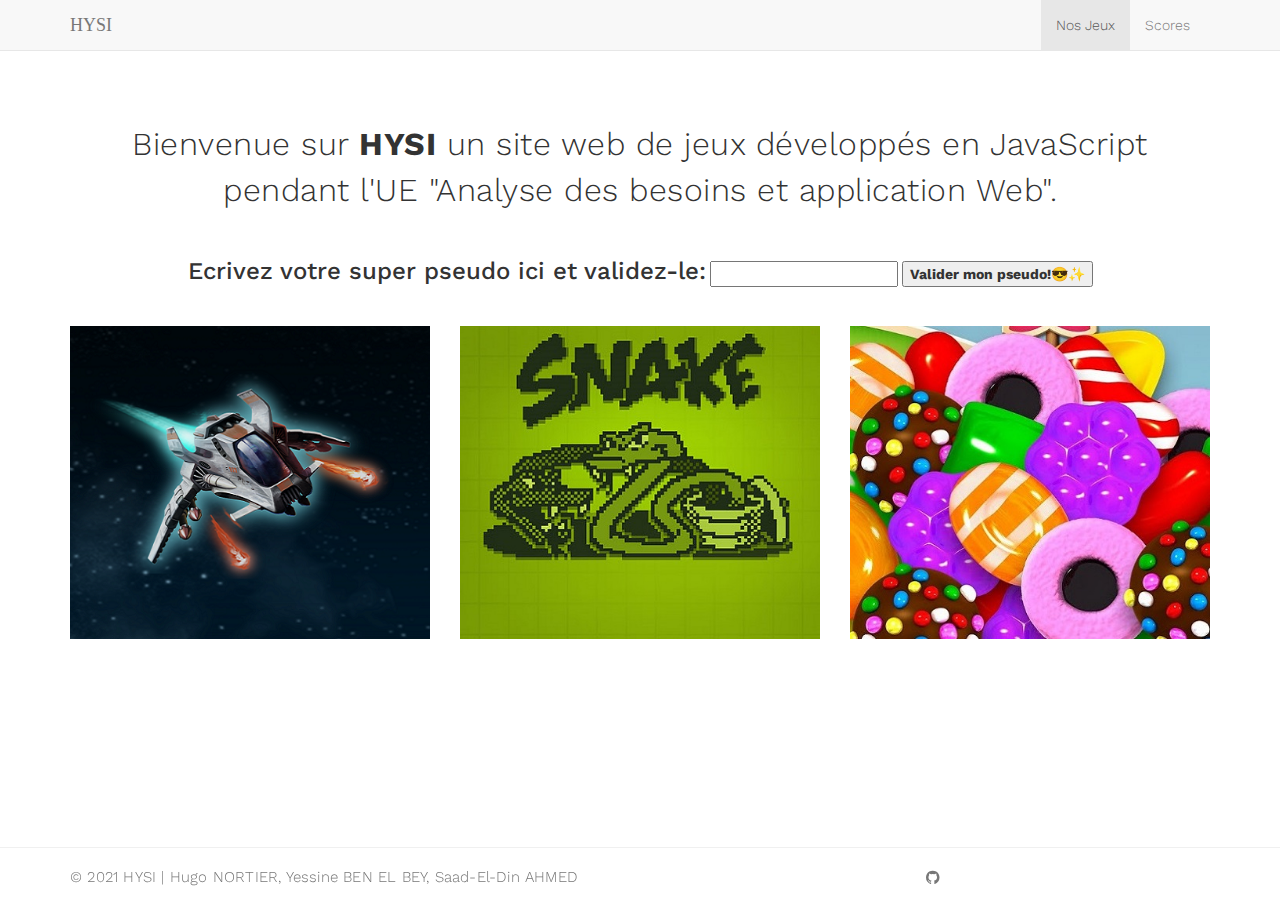
<file: jeux/index.html>
<!DOCTYPE html>
<html lang="fr">

<head>
     <meta charset="UTF-8">
     <meta http-equiv="X-UA-Compatible" content="IE=Edge">
     <meta name="description"
          content="des jeux développés en JavaScript pendant l'UE Analyse des besoins et application Web">
     <meta name="keywords" content="snake, shoot em up, match-3, miage, javascript, web">
     <meta name="author" content="Hugo NORTIER, Yessine BEN EL BEY, Saad-El-Din AHMED">
     <meta name="viewport" content="width=device-width, initial-scale=1, maximum-scale=1">
     <link type="text/css" rel="stylesheet" href="css/bootstrap.min.css">
     <link type="text/css" rel="stylesheet" href="css/font-awesome.min.css">
     <link type="text/css" rel="stylesheet" href="css/style.css">
     <script src="./js/sound.js"></script>
     <script src="js/scoreglobal.js"></script>
     <script src="js/achievements.js"></script>
     <script src="js/achieve.js"></script>
     <link type="text/css" href="https://fonts.googleapis.com/css?family=Work+Sans:300,400,700" rel="stylesheet">
     <title>HYSI - Jeux en JavaScript</title>
</head>

<body>
     <div class="navbar navbar-default navbar-static-top" role="navigation">
          <div class="container">
               <div class="navbar-header">
                    <a href="index.html" class="navbar-brand"><i class="fa fa-magnet">HYSI</i></a>
               </div>

               <div class="collapse navbar-collapse">
                    <ul id="nav" class="nav navbar-nav navbar-right">
                         <li class="active"><a href="index.html">Nos Jeux</a></li>
                         <li><a href="scores.html">Scores</a></li>
                         <li id="paramSon"></li>
                    </ul>
               </div>
          </div>
     </div>

     <section id="home">
          <div class="container">
               <div class="row">
                    <div class="col-md-12 col-sm-12">
                         <h2>Bienvenue sur <b>HYSI</b> un site web de jeux développés en JavaScript pendant l'UE
                              "Analyse des besoins et application Web".</h2>
                    </div>
               </div>
          </div>
     </section>

     <!-- pseudo Section -->
     <div class="pseudo">
          <div class="container">
               <div class="row">
                    <div id="formulairePseudo">
                         <label class="h3">
                              Ecrivez votre super pseudo ici et validez-le:
                         </label>
                         <input type="text" title="ton superbe pseudo" id="pseudo" name="pseudo" pattern="\S{0,9}">
                         <input type="submit" style="font-weight: bold;" value="Valider mon pseudo!😎✨"
                         onClick="sauverPseudo();"/>
                    </div>
                    <div id="PseudoResultat"></div>
               </div>
          </div>
     </div>

     <script>
          function creerScores() {
               if (localStorage.getItem('scores') === null) {
                    localStorage['scores'] = JSON.stringify(new ScoreGlobal());
               }
               if (localStorage.getItem('achievements') === null) {
               localStorage['achievements'] = [];
               let arr2 = [];
               arr2.push(new Achievements("invité"));
               localStorage['achievements'] = JSON.stringify(arr2);
               }
          }
          function sauverPseudo() {
               var pseudo = document.getElementById('pseudo').value;
               if(pseudo.length>8){
                    alert("veuillez choisir un pseudo plus court SVP.");
                    document.getElementById('pseudo').value ="";
               }else{
                    //on stocke le pseudo précédemment écrit ou 'invité' si on ne l'a pas renseigné
                    if (pseudo = null || pseudo == "") {
                         localStorage['userPseudo'] = 'invité';
                    }
                    else {
                         localStorage['userPseudo'] = document.getElementById('pseudo').value;
                    }

                    let arr = JSON.parse(localStorage['achievements']);
                    let trouve = false;
                    for (let i = 0; i < arr.length; i++) {
                         if (localStorage['userPseudo'] == arr[i].nomutilisateur) trouve = true;
                    }
                    if (!trouve) {
                         arr.push(new Achievements(localStorage['userPseudo']));
                         localStorage['achievements'] = JSON.stringify(arr);
                    }

                    //on crée un élément qui indique qu'on est connecté
                    var p = document.createElement("p");
                    p.setAttribute("id", "connected");
                    document.getElementById('PseudoResultat').append(p);
                    document.getElementById('connected').innerHTML += ' ' + localStorage['userPseudo'].bold() + ', choisissez un jeu 😁';
                    document.getElementById('formulairePseudo').remove();
               }
          }
          creerScores();
     </script>

     <!-- choixJeu Section -->
     <section id="choixJeu">
          <div class="container">
               <div class="row">
                    <div class="col-md-4 col-sm-6">
                         <a href='./jeux/seu/ShootEmUp.html'>
                              <div class="choixJeu-thumb">
                                   <img src="images/seu.png" class="img-responsive" alt="choixJeu">
                                   <div class="choixJeu-overlay">
                                        <div class="choixJeu-item">
                                             <h3>Shoot Em Up</h3>
                                             <small>Incarnez un vaisseau spatial et terrassez vos ennemis!</small>
                                        </div>
                                   </div>
                              </div>
                         </a>
                    </div>

                    <div class="col-md-4 col-sm-6">
                         <a href="./jeux/snake/index.html">
                              <div class="choixJeu-thumb">
                                   <img src="images/snake.jpg" class="img-responsive" alt="choixJeu">
                                   <div class="choixJeu-overlay">
                                        <div class="choixJeu-item">
                                             <h3>Snake</h3>
                                             <small>Mangez des pommes éloigne le docteur apparemment...</small>
                                        </div>
                                   </div>
                              </div>
                         </a>
                    </div>

                    <div class="col-md-4 col-sm-6">
                         <a href="./jeux/match3/Match3.html">
                              <div class="choixJeu-thumb">
                                   <img src="images/match3.jpg" class="img-responsive" alt="choixJeu">
                                   <div class="choixJeu-overlay">
                                        <div class="choixJeu-item">
                                             <h3>Match-3</h3>
                                             <small>Ahhh les bonbons! miaaam</small>
                                        </div>
                                   </div>
                              </div>
                         </a>
                    </div>
               </div>
          </div>
     </section>

     <!-- Footer Section -->

     <footer>
          <div class="container">
               <div class="row">
                    <div class="col-md-6 col-sm-6">
                         <div class="footer-copyright">
                              <p>© 2021 HYSI | Hugo NORTIER, Yessine BEN EL BEY, Saad-El-Din AHMED</p>
                         </div>
                    </div>
                    <div class="col-md-6 col-sm-6">
                         <ul class="iconeGithub">
                              <li><a href="https://github.com/L3-Info-Miage-Universite-Cote-D-Azur/web-ihm-ahmed-ben-el-bey"
                                        class="fa fa-github"></a></li>
                         </ul>
                    </div>
               </div>
          </div>
     </footer>

     <!-- SCRIPTS -->
     <script src="https://code.jquery.com/jquery-3.5.1.min.js"
          integrity="sha256-9/aliU8dGd2tb6OSsuzixeV4y/faTqgFtohetphbbj0=" crossorigin="anonymous"></script>
     <script src="https://stackpath.bootstrapcdn.com/bootstrap/4.3.1/js/bootstrap.min.js"
          integrity="sha384-JjSmVgyd0p3pXB1rRibZUAYoIIy6OrQ6VrjIEaFf/nJGzIxFDsf4x0xIM+B07jRM"
          crossorigin="anonymous"></script>

</body>

</html>
</file>
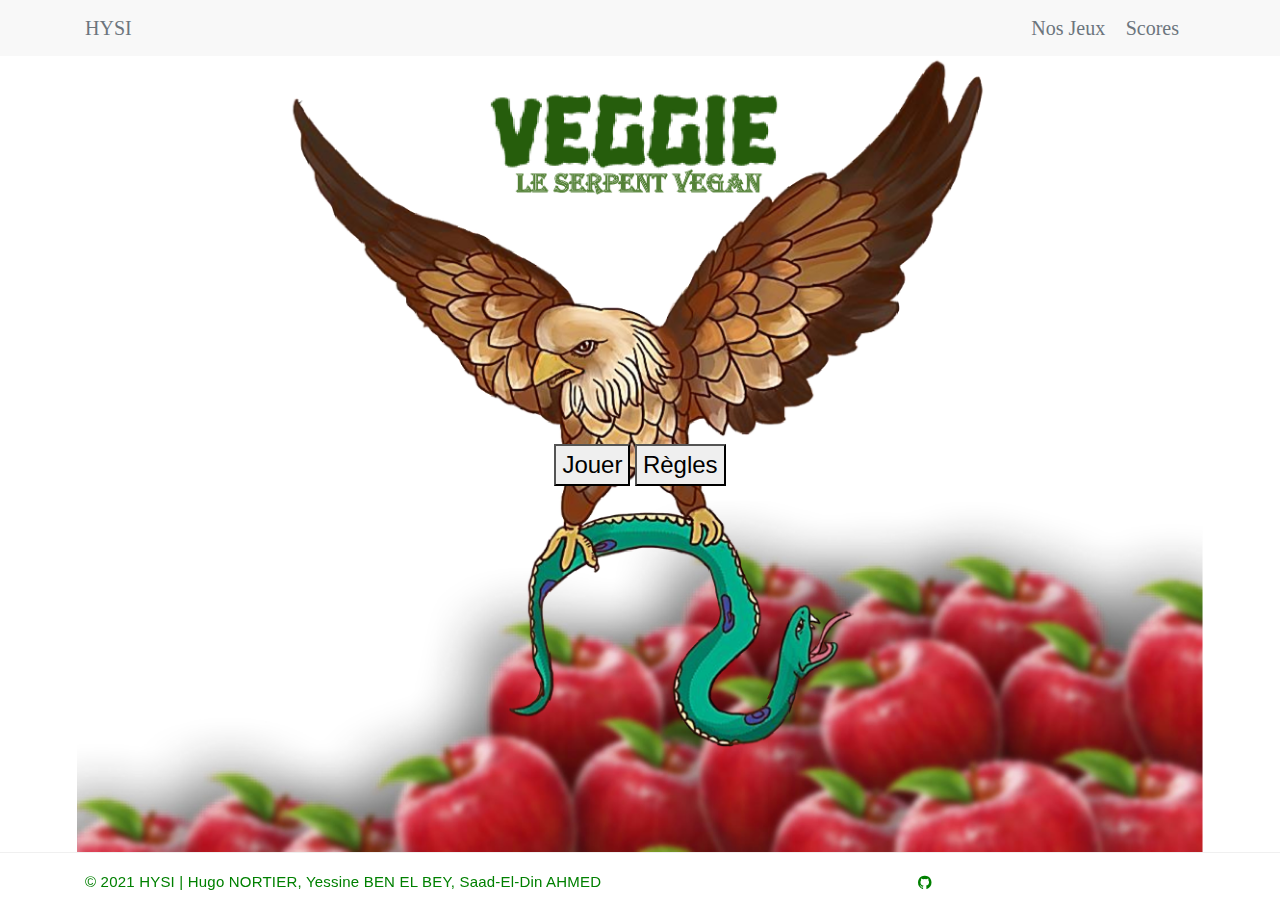
<file: jeux/jeux/snake/index.html>
<!DOCTYPE html>
<html lang="fr">
<head>
  <meta charset="UTF-8">
  <meta http-equiv="X-UA-Compatible" content="IE=Edge">
  <meta name="author" content="Hugo NORTIER, Yessine BEN EL BEY, Saad-El-Din AHMED">
  <meta name="viewport" content="width=device-width, initial-scale=1, maximum-scale=1">
  <link type="text/css" rel="stylesheet" href="../../css/font-awesome.min.css">
  <link type="text/css" rel="stylesheet" href="../../css/style.css">
  <link type="text/css" href="https://fonts.googleapis.com/css?family=Work+Sans:300,400,700" rel="stylesheet">
  <Link rel="Stylesheet" type="text/css" href="./css/styles.css">
  <link rel="stylesheet" href="https://stackpath.bootstrapcdn.com/bootstrap/4.3.1/css/bootstrap.min.css"
    integrity="sha384-ggOyR0iXCbMQv3Xipma34MD+dH/1fQ784/j6cY/iJTQUOhcWr7x9JvoRxT2MZw1T" crossorigin="anonymous">
    <title>Accueil Snake</title>

</head>

<body>
  <div class="bodyCss">
    <div class="nav navbar navbar-default navbar-static-top" role="navigation">
      <div class="container">
        <div class="navbar-header">
          <a href="../../index.html" class="navbar-brand bck"><i
              class="fa fa-magnet btn-outline-secondary bckI">HYSI</i></a>
        </div>
        <div class="navbar-header">
          <a href="../../index.html" class="navbar-brand bck"><i class="fa fa-magnet btn-outline-secondary bckI">Nos
              Jeux</i></a>
          <a href="../../scores.html" class="navbar-brand bck"><i
              class="fa fa-magnet btn-outline-secondary bckI">Scores</i></a>
        </div>
      </div>
    </div>


    <div class="imgFaucontre">
      <div class="divBoutons">
        <button id="btnJouer" type="button" data-toggle="modal" data-target="#difficultesSnake"
          class="button btnChoix">Jouer</button>
        <button id="btnRegles" type="button" data-toggle="modal" data-target="#reglesSnake"
          class="button btnChoix">Règles</button>
      </div>
    </div>
  </div>
  <!-- Modal Difficultés -->
  <div class="modal fade" id="difficultesSnake" tabindex="-1" role="dialog" aria-labelledby="diff" aria-hidden="true">
    <div class="modal-dialog modal-dialog-centered" role="document">
      <div class="modal-content">
        <div class="modal-header">
          <h5 class="modal-title" id="diff">Choisissez la difficulté</h5>
          <button type="button" class="close" data-dismiss="modal" aria-label="Close">
            <span aria-hidden="true">&times;</span>
          </button>
        </div>
        <div class="modal-body">
          🐍 <b>Veggie</b> ira à son rythme, et trouvera facilement des 🍎. Il ne recontrera pas trop d'embûches 🦅.
          <br />
          <button type="button" class="btn btn-outline-success choixFaci btn-lg btn-block" data-dismiss="modal"
            onclick="javascript:testDifficile('facile')"><span>Facile</span></button>
          <hr>
          🐍 <b>Veggie</b> aura la vie dur, son trajet sera semé d'embûches🦅☠ <br />
          <button type="button" class="btn btn-outline-danger choixDiff btn-lg btn-block" data-dismiss="modal"
            onclick="javascript:testDifficile('difficile')"><span>Difficile</span></button>
        </div>
      </div>
    </div>
  </div>

  <!-- Modal Règles -->
  <div class="modal fade" id="reglesSnake" tabindex="-1" role="dialog" aria-hidden="true">
    <div class="modal-dialog modal-dialog-centered" role="document">
      <div class="modal-content">
        <div class="modal-header">
          <h5 class="modal-title" id="butDuJeu">But du jeu</h5>
          <button type="button" class="close" data-dismiss="modal" aria-label="Close">
            <span aria-hidden="true">&times;</span>
          </button>
        </div>
        <div class="modal-body">
          Vous incarnez 🐍 <b>Veggie</b>, un serpent vegan qui se nourrit et grandit exclusivement en mangeant des
          🍎<b>pommes</b> BIO.
          <br />
          Veggie doit faire attention à <b>ne pas se cogner</b> à lui-même, ou au mur, sinon, il <b>meurt</b> d'un
          trauma cranien.
          Veggie peut aussi tomber sur un 🍄 <b>champignon</b> hallucinogène qui lui redonne confiance en lui et
          le rend <b>invincible</b> aux ennemis.
          <hr>
          En parlant d'ennemi, le terrible 🦅 <b>Faucontre</b>, un faucon contre le veganisme, <b>chasse</b>
          constamment le pauvre petit 🐍 <b>Veggie</b> qui encourra une mort certaine s'il se fait attrapper!
        </div>
        <div class="modal-header">
          <h5 class="modal-title" id="CommentJouer">Comment jouer</h5>
        </div>
        <div class="modal-body">
          Aidez 🐍 <b>Veggie</b> à chercher des pommes <b>en bougeant la souris</b>
          dans la zone où Veggie se déplace.<br>
          <b>Nourrissez-vous</b> des aliments que trouve Veggie sur son chemin (🍎🍄) et <b>évitez 🦅 Faucontre</b>.
          <hr>
          Vous perdez si 🦅 Faucontre vous attrappe, si vous vous mordez la queue ou si vous vous prenez un mur.<br />
          Vous gagnez lorsque 🐍 Veggie aura assez grandit (<i>en mangeant</i>).<br />
          Vous pouvez faire une pause en appuyant sur la touche "p" et reprendre le jeu de la même manière.
        </div>
        <div class="modal-footer">
          <button type="button" class="button btn btn-secondary" data-dismiss="modal">Fermer</button>
        </div>
      </div>
    </div>
  </div>
  <!-- Fin Modal Règles -->
  <script>
    function testDifficile(difficulte) {
      if (difficulte=='facile') {
        localStorage['isSnakeDifficile'] = "false";
        return location.replace("./snake.html");

      } else if (difficulte=='difficile'){
        localStorage['isSnakeDifficile'] = "true";
        return location.replace("./snake.html");
      }
    }
  </script>
  <!-- Footer Section -->
  <footer class="foot footerH">
    <div class="container">
      <div class="row">
        <div class="col-md-6 col-sm-6">
          <div class="footer-copyright">
            <p class="green">© 2021 HYSI | Hugo NORTIER, Yessine BEN EL BEY, Saad-El-Din AHMED</p>
          </div>
        </div>
        <div class="col-md-6 col-sm-6">
          <ul class="iconeGithub">
            <li><a href="https://github.com/L3-Info-Miage-Universite-Cote-D-Azur/web-ihm-ahmed-ben-el-bey"
                class="fa fa-github green"></a></li>
          </ul>
        </div>
      </div>
    </div>
  </footer>

  <script src="https://code.jquery.com/jquery-3.5.1.min.js"
    integrity="sha256-9/aliU8dGd2tb6OSsuzixeV4y/faTqgFtohetphbbj0=" crossorigin="anonymous"></script>
  <script src="https://stackpath.bootstrapcdn.com/bootstrap/4.3.1/js/bootstrap.min.js"
    integrity="sha384-JjSmVgyd0p3pXB1rRibZUAYoIIy6OrQ6VrjIEaFf/nJGzIxFDsf4x0xIM+B07jRM"
    crossorigin="anonymous"></script>
</body>

</html>
</file>
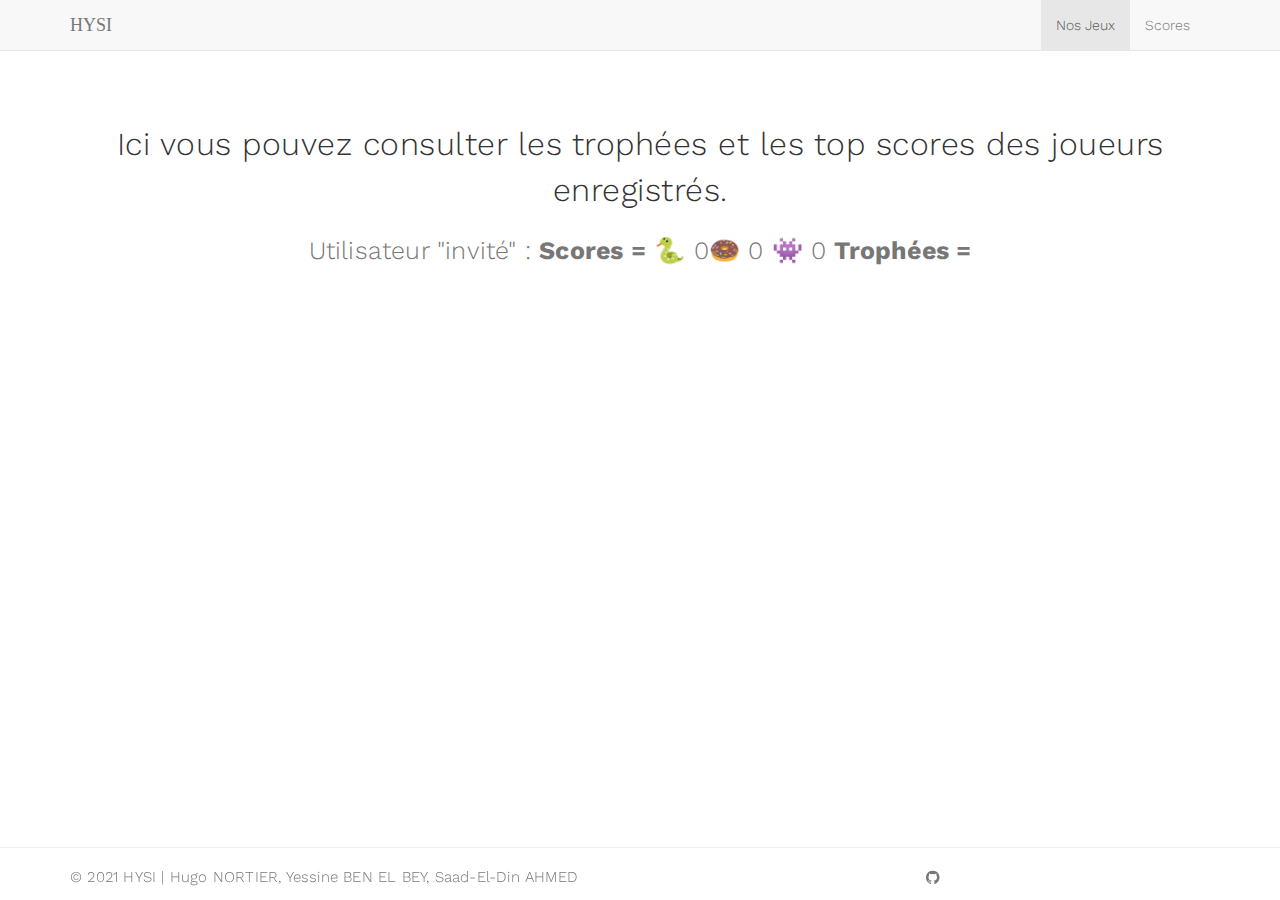
<file: jeux/scores.html>
<!DOCTYPE html>
<html lang="fr">

<head>
    <meta charset="UTF-8">
    <meta http-equiv="X-UA-Compatible" content="IE=Edge">
    <meta name="description"
        content="des jeux développés en JavaScript pendant l'UE Analyse des besoins et application Web">
    <meta name="keywords" content="snake, shoot em up, match-3, miage, javascript, web">
    <meta name="author" content="Hugo NORTIER, Yessine BEN EL BEY, Saad-El-Din AHMED">
    <meta name="viewport" content="width=device-width, initial-scale=1, maximum-scale=1">
    <link type="text/css" rel="stylesheet" href="css/bootstrap.min.css">
    <link type="text/css" rel="stylesheet" href="css/font-awesome.min.css">
    <link type="text/css" rel="stylesheet" href="css/style.css">
    <Link rel="Stylesheet" type="text/css" href="css/Achievements.css">

    <script src="js/sound.js"></script>

    <script src="js/scoreglobal.js"></script>
    <link type="text/css" href="https://fonts.googleapis.com/css?family=Work+Sans:300,400,700" rel="stylesheet">
    <title>HYSI - Scores & Achievements</title>
</head>

<body>
    <div class="navbar navbar-default navbar-static-top" role="navigation">
        <div class="container">
            <div class="navbar-header">
                <a href="index.html" class="navbar-brand"><i class="fa fa-magnet">HYSI</i></a>
            </div>

            <div class="collapse navbar-collapse">
                <ul id="nav" class="nav navbar-nav navbar-right">
                    <li class="active"><a href="index.html">Nos Jeux</a></li>
                    <li><a href="scores.html">Scores</a></li>
                    <li id="paramSon"></li>
                </ul>
            </div>
        </div>
    </div>

    <section id="home">
        <div class="container">
            <div class="row">
                <div class="col-md-12 col-sm-12">
                    <h2>Ici vous pouvez consulter les trophées et les top scores des joueurs enregistrés.</h2>
                </div>
            </div>
        </div>
    </section>
    <div id="enveloppe">
    </div>

    <!-- Footer Section -->
    <script>
        function afficherAchievements() {
            let divenveloppe = document.getElementById("enveloppe");
            let achievements = JSON.parse(localStorage['achievements']);
            let res = '';
            for (let i = 0; i < achievements.length; i++) {
                res='';
                res += '<p class="own">Utilisateur "' + achievements[i].nomutilisateur + '" : <b>Scores =</b><span> 🐍 ' + achievements[i].scores[0] + '🍩 ' + achievements[i].scores[1] + ' 👾 ' + achievements[i].scores[2] + '</span> <b>Trophées = </b>';
                for (let j = 0; j < achievements[i].achievements.length; j++) {
                    console.log(achievements[i].achievements[j].iscomplete);
                    if (achievements[i].achievements[j].iscomplete)
                        res += '<img title="'+achievements[i].achievements[j].textachieve+'"" src="images/trophy.png">';
                }
                res += '</p>';
                divenveloppe.innerHTML+=res;
            }
        }
        afficherAchievements();
    </script>
    <footer>
        <div class="container">
            <div class="row">
                <div class="col-md-6 col-sm-6">
                    <div class="footer-copyright">
                        <p>© 2021 HYSI | Hugo NORTIER, Yessine BEN EL BEY, Saad-El-Din AHMED</p>
                    </div>
                </div>
                <div class="col-md-6 col-sm-6">
                    <ul class="iconeGithub">
                        <li><a href="https://github.com/L3-Info-Miage-Universite-Cote-D-Azur/web-ihm-ahmed-ben-el-bey"
                                class="fa fa-github"></a></li>
                    </ul>
                </div>
            </div>
        </div>
    </footer>

    <!-- SCRIPTS -->
    <script src="https://code.jquery.com/jquery-3.5.1.min.js"
        integrity="sha256-9/aliU8dGd2tb6OSsuzixeV4y/faTqgFtohetphbbj0=" crossorigin="anonymous"></script>
    <script src="https://stackpath.bootstrapcdn.com/bootstrap/4.3.1/js/bootstrap.min.js"
        integrity="sha384-JjSmVgyd0p3pXB1rRibZUAYoIIy6OrQ6VrjIEaFf/nJGzIxFDsf4x0xIM+B07jRM"
        crossorigin="anonymous"></script>

</body>

</html>
</file>
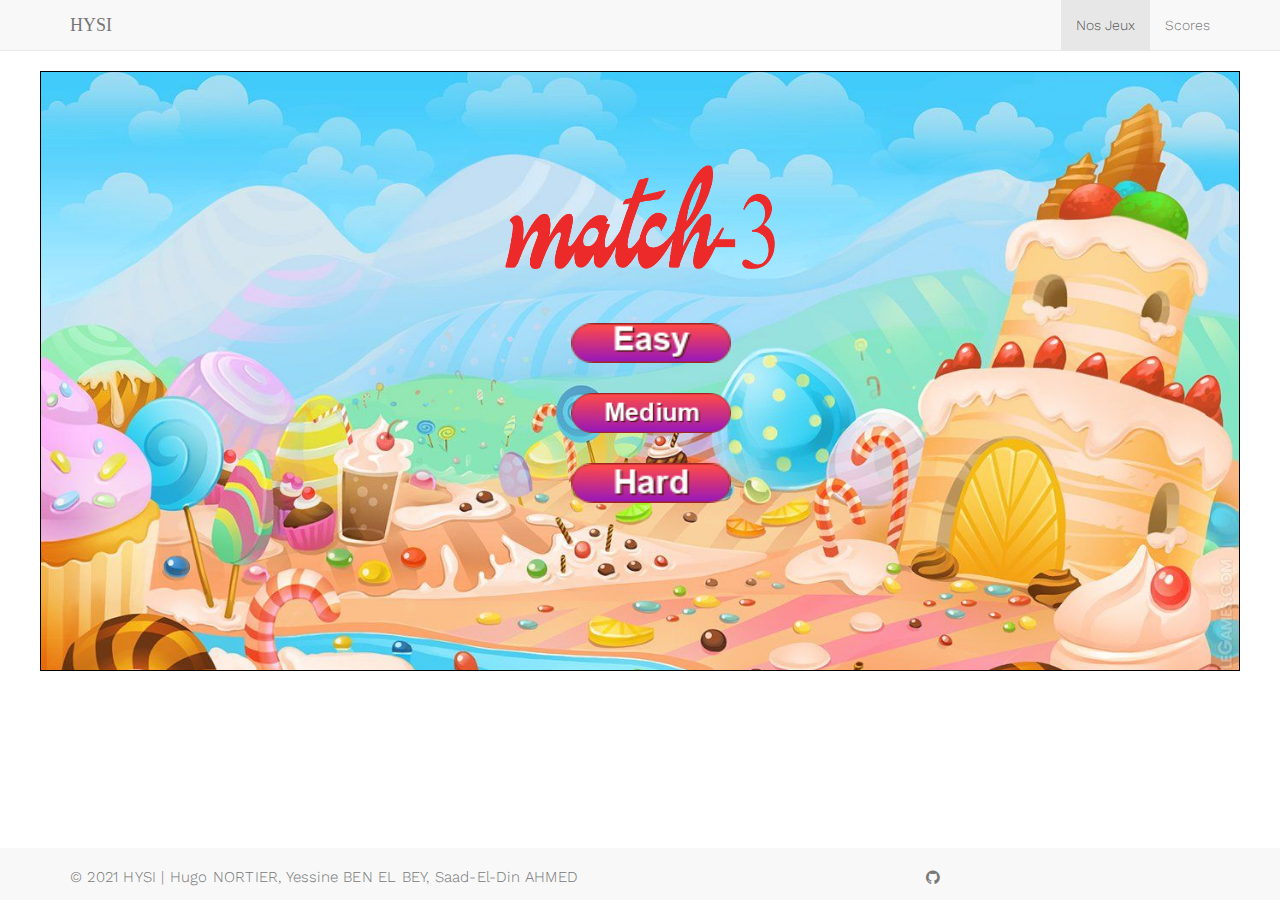
<file: jeux/jeux/match3/Match3PlayDifficulte.html>
<!DOCTYPE html>
<html lang="fr">

<head>
     <meta charset="UTF-8">
     <meta http-equiv="X-UA-Compatible" content="IE=Edge">
     <meta http-equiv="Content-Security-Policy" content="upgrade-insecure-requests"> 
     <meta name="description"
          content="des jeux développés en JavaScript pendant l'UE Analyse des besoins et application Web">
     <meta name="keywords" content="snake, shoot em up, match-3, miage, javascript, web">
     <meta name="author" content="Hugo NORTIER, Yessine BEN EL BEY, Saad-El-Din AHMED">
     <meta name="viewport" content="width=device-width, initial-scale=1, maximum-scale=1">
     <link rel="stylesheet" href="../../css/bootstrap.min.css">
     <link rel="stylesheet" href="../../css/font-awesome.min.css">
     <link rel="stylesheet" href="../../css/style.css">
     <script src="js/ecouteur.js"></script>

     <link href="https://fonts.googleapis.com/css?family=Work+Sans:300,400,700" rel="stylesheet">
     <Link rel="Stylesheet" type="text/css" href="./css/Match3PlayMenu.css">
     <title>HSYI - Match3 Difficulté</title>

</head>

<body>
     <div class="navbar navbar-default navbar-static-top" role="navigation">
          <div class="container">
               <div class="navbar-header">
                    <a href="../../index.html" class="navbar-brand"><i class="fa fa-magnet">HYSI</i></a>
               </div>
               <div class="collapse navbar-collapse">
                    <ul class="nav navbar-nav navbar-right">
                         <li class="active"><a href="../../index.html">Nos Jeux</a></li>
                         <li><a href="../../scores.html">Scores</a></li>
                    </ul>
               </div>
          </div>
     </div>
     <div class="test">
          <div class="frame1">
               <img class = "candy" src="./assets/images/match3title2.png" alt="titlematch3">
          </div>


          <div class="frame">
               <div class="btn-group3">
                    <a href="./match3Play.html"><img class="selects3" src="assets/images/easy.png" alt="easy"
                              onclick="choixDifficulte(this);" onmouseover="hover(this);"
                              onmouseout="unhover(this);" /></a>
                    <a href="./match3Play.html"><img class="selects3" src="assets/images/medium.png" alt="medium"
                              onclick="choixDifficulte(this);" onmouseover="hover(this);"
                              onmouseout="unhover(this);" /></a>
                    <a href="./match3Play.html"><img class="selects3" src="assets/images/hard.png" alt="hard"
                              onclick="choixDifficulte(this);" onmouseover="hover(this);"
                              onmouseout="unhover(this);" /></a>

               </div>

          </div>

     </div>

     <!-- Footer Section -->

     <footer class="foot">
          <div class="container">
               <div class="row">
                    <div class="col-md-6 col-sm-6">
                         <div class="footer-copyright">
                              <p>© 2021 HYSI | Hugo NORTIER, Yessine BEN EL BEY, Saad-El-Din AHMED</p>
                         </div>
                    </div>
                    <div class="col-md-6 col-sm-6">
                         <ul class="iconeGithub">
                              <li><a href="https://github.com/L3-Info-Miage-Universite-Cote-D-Azur/web-ihm-ahmed-ben-el-bey"
                                        class="fa fa-github"></a></li>
                         </ul>
                    </div>
               </div>
          </div>

     </footer>
     <script>function hover(element) {
               if (element.getAttribute('src') == 'assets/images/easy.png') {
                    element.setAttribute('src', 'assets/images/easys.png');

               }
               else if (element.getAttribute('src') == 'assets/images/medium.png') {
                    element.setAttribute('src', 'assets/images/mediums.png');

               }
               else if (element.getAttribute('src') == 'assets/images/hard.png') {
                    element.setAttribute('src', 'assets/images/hards.png');

               }
          }

          function unhover(element) {
               if (element.getAttribute('src') == 'assets/images/easys.png') {
                    element.setAttribute('src', 'assets/images/easy.png');

               }
               else if (element.getAttribute('src') == 'assets/images/mediums.png') {
                    element.setAttribute('src', 'assets/images/medium.png');

               }
               else if (element.getAttribute('src') == 'assets/images/hards.png') {
                    element.setAttribute('src', 'assets/images/hard.png');

               }
          }

          function choixDifficulte(element) {
               if (element.getAttribute('src') == "assets/images/easy.png" || element.getAttribute('src') == "assets/images/easys.png") {
                    localStorage["match3difficulte"] = "easy";
               }
               else if (element.getAttribute('src') == "assets/images/mediums.png" || element.getAttribute('src') == "assets/images/medium.png") {
                    localStorage["match3difficulte"] = "medium";

               }
               else if (element.getAttribute('src') == "assets/images/hards.png" || element.getAttribute('src') == "assets/images/hard.png") {
                    localStorage["match3difficulte"] = "hard";

               }




          }
     </script>
</body>

</html>
</file>
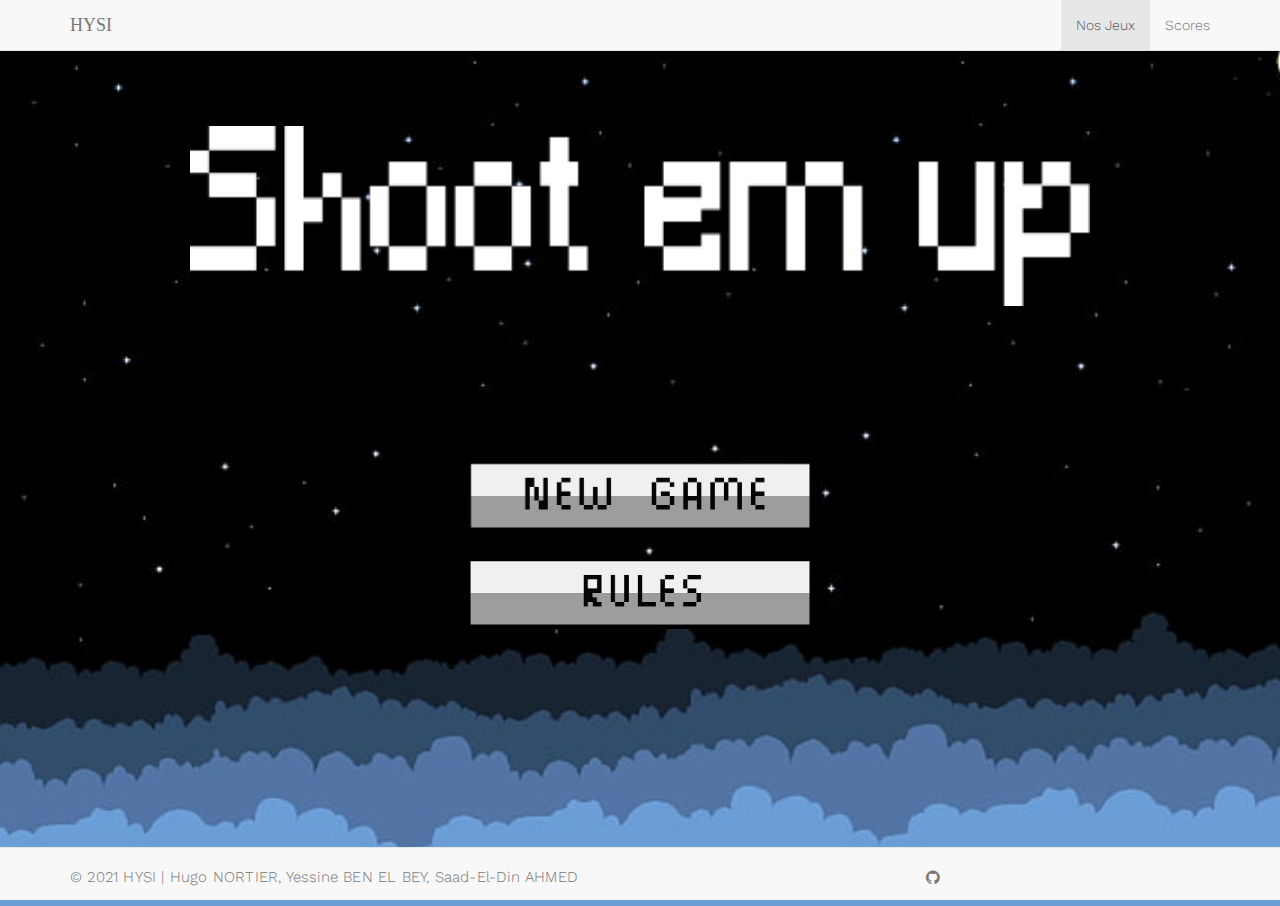
<file: jeux/jeux/seu/ShootEmUp.html>
<!DOCTYPE html>
<html lang="fr">
<head>
    <meta charset="UTF-8">
    <meta http-equiv="X-UA-Compatible" content="IE=Edge">
    <meta name="description" content="">
    <meta name="keywords" content="">
    <meta name="author" content="">
    <meta name="viewport" content="width=device-width, initial-scale=1, maximum-scale=1">
    <link rel="stylesheet" href="../../css/bootstrap.min.css">
    <link rel="stylesheet" href="../../css/font-awesome.min.css">
    <link rel="stylesheet" href="../../css/style.css">
    <link href="https://fonts.googleapis.com/css?family=Work+Sans:300,400,700" rel="stylesheet">
    <Link rel="Stylesheet" type="text/css" href="./css/Menu.css">
    <title>ShootEmUp - Title</title>
</head>

<body>
    <div class="navbar navbar-default navbar-static-top" role="navigation">
        <div class="container">
             <div class="navbar-header">
                  <a href="../../index.html" class="navbar-brand"><i class="fa fa-magnet">HYSI</i></a>
             </div>
             <div class="collapse navbar-collapse">
                  <ul class="nav navbar-nav navbar-right">
                       <li class="active"><a href="../../index.html">Nos Jeux</a></li>
                       <li><a href="../../scores.html">Scores</a></li>
                  </ul>
             </div>
        </div>
   </div>

  <div class="frame1"> 
    <img class = "shomup" src="assets/images/seu_logo.png" alt="logo">
</div> 
    <div class="frame">
      <div class="btn-group">
        <a href="./ShootEmUpDiff.html"><img class="selects" src="assets/images/new_game_seu.png" alt="new game"/></a>
        <a href="./ShootEmUpRegles.html"><img class="selects" src="assets/images/rules_seu.png" alt="rules"/></a>
      </div>
          
      </div>
<!-- Footer Section -->

<footer class = "foot">
    <div class="container">
         <div class="row">
              <div class="col-md-6 col-sm-6">
                   <div class="footer-copyright">
                        <p>© 2021 HYSI | Hugo NORTIER, Yessine BEN EL BEY, Saad-El-Din  AHMED</p>
                   </div>
              </div>
              <div class="col-md-6 col-sm-6">
                   <ul class="iconeGithub">
                        <li><a href="https://github.com/L3-Info-Miage-Universite-Cote-D-Azur/web-ihm-ahmed-ben-el-bey" class="fa fa-github"></a></li>
                   </ul>
              </div>
         </div>
    </div>
</footer>
</body>
</html>
</file>
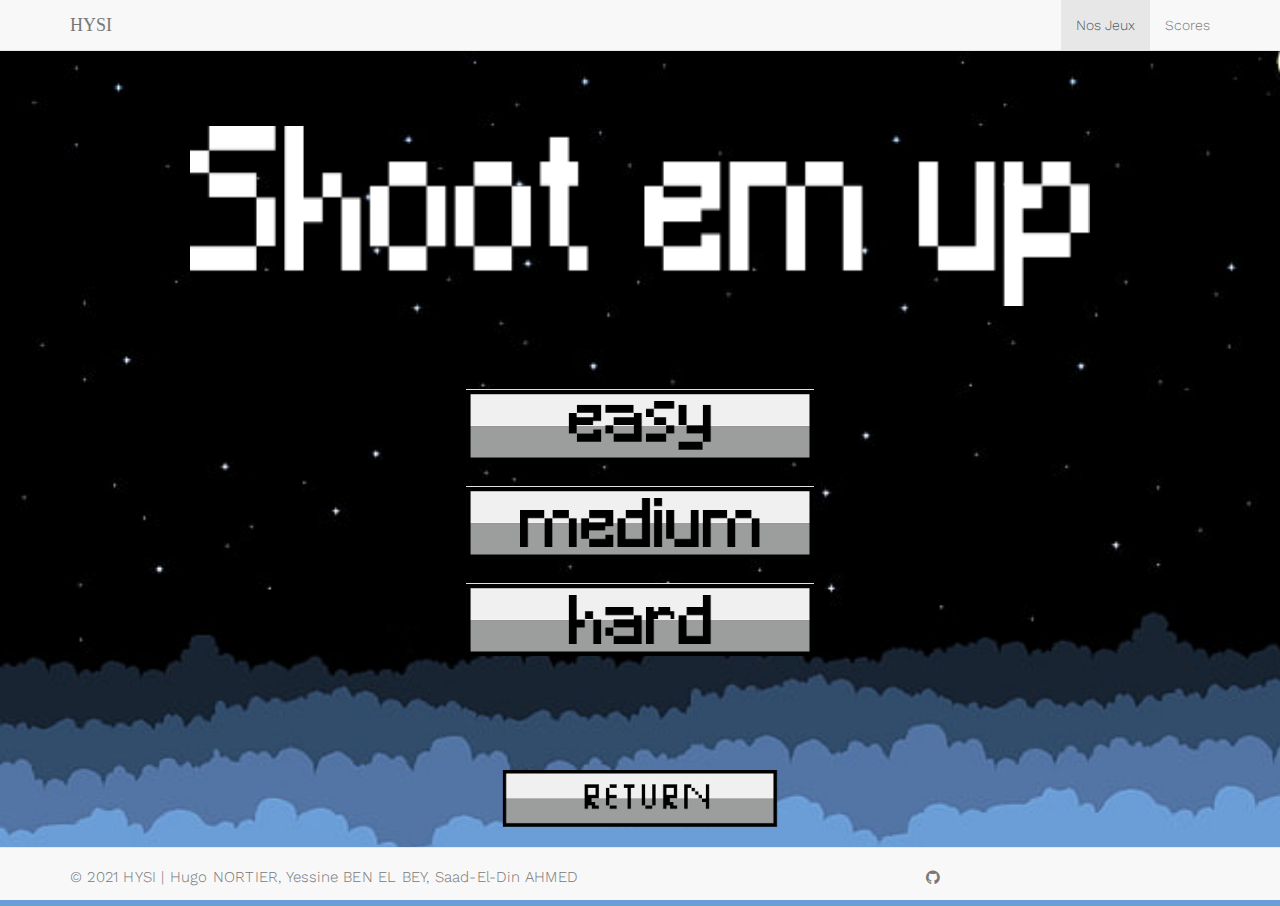
<file: jeux/jeux/seu/ShootEmUpDiff.html>
<!DOCTYPE html>
<html lang="fr">
<head>
     <meta charset="UTF-8">
     <meta http-equiv="X-UA-Compatible" content="IE=Edge">
     <meta name="description" content="">
     <meta name="keywords" content="">
     <meta name="author" content="">
     <meta name="viewport" content="width=device-width, initial-scale=1, maximum-scale=1">
     <link rel="stylesheet" href="../../css/bootstrap.min.css">
     <link rel="stylesheet" href="../../css/font-awesome.min.css">
     <link rel="stylesheet" href="../../css/style.css">
     <link href="https://fonts.googleapis.com/css?family=Work+Sans:300,400,700" rel="stylesheet">
     <Link rel="Stylesheet" type="text/css" href="./css/Menu.css">
     <title>ShootEmUp - Difficulty</title>
</head>

<body>
     <div class="navbar navbar-default navbar-static-top" role="navigation">
          <div class="container">
               <div class="navbar-header">
                    <a href="../../index.html" class="navbar-brand"><i class="fa fa-magnet">HYSI</i></a>
               </div>
               <div class="collapse navbar-collapse">
                    <ul class="nav navbar-nav navbar-right">
                         <li class="active"><a href="../../index.html">Nos Jeux</a></li>
                         <li><a href="../../scores.html">Scores</a></li>
                    </ul>
               </div>
          </div>
     </div>

     <div class="frame1">
          <img class="shomup" src="assets/images/seu_logo.png" alt="logo">
     </div>
     <div class="frame">
          <div class="btn-group" id="rules">
               <a href="./ShootEmUpPlay.html"><img class="selects" alt ="easy" src="assets/images/easy_seu.png"
                         onclick="choixDifficulte(this)" /></a>
               <a href="./ShootEmUpPlay.html"><img class="selects" alt ="medium" src="assets/images/medium_seu.png"
                         onclick="choixDifficulte(this)" /></a>
               <a href="./ShootEmUpPlay.html"><img class="selects" alt ="hard" src="assets/images/hard_seu.png"
                         onclick="choixDifficulte(this)" /></a>
          </div>
          <div class="btn-group">
               <a href="./ShootEmUp.html"><img class="selects" alt="return" src="assets/images/return_seu.png" /></a>
          </div>

     </div>
     <!-- Footer Section -->

     <footer class="foot">
          <div class="container">
               <div class="row">
                    <div class="col-md-6 col-sm-6">
                         <div class="footer-copyright">
                              <p>© 2021 HYSI | Hugo NORTIER, Yessine BEN EL BEY, Saad-El-Din AHMED</p>
                         </div>
                    </div>
                    <div class="col-md-6 col-sm-6">
                         <ul class="iconeGithub">
                              <li><a href="https://github.com/L3-Info-Miage-Universite-Cote-D-Azur/web-ihm-ahmed-ben-el-bey"
                                        class="fa fa-github"></a></li>
                         </ul>
                    </div>
               </div>
          </div>
     </footer>
     <script>
          function choixDifficulte(element) {
                    localStorage["seudifficulte"] = element.getAttribute('alt');
          }
     </script>
</body>

</html>
</file>
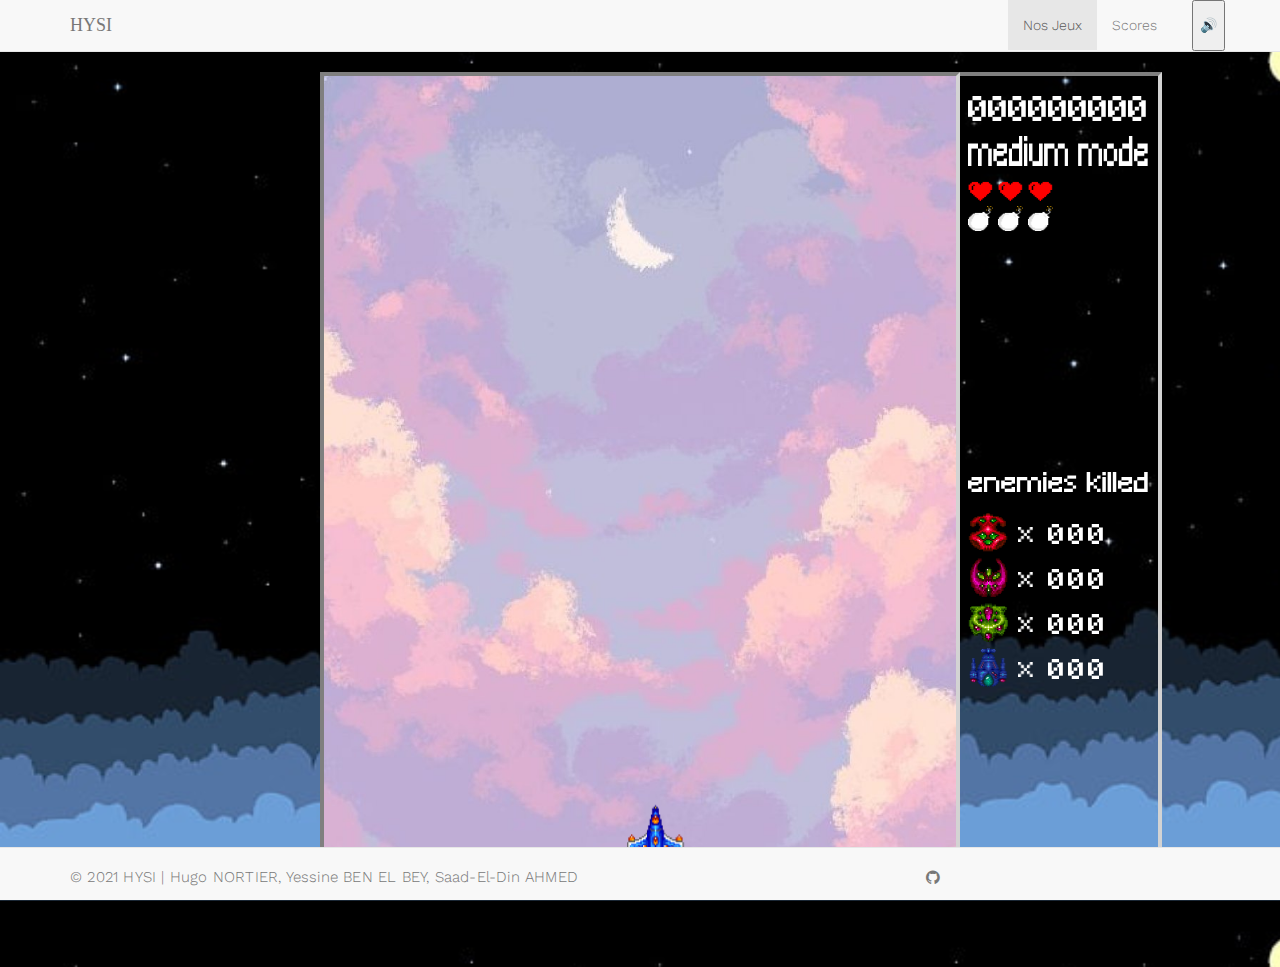
<file: jeux/jeux/seu/ShootEmUpPlay.html>
<!DOCTYPE html>
<html lang="fr">
<head>
	<meta charset="UTF-8">
	<link rel="icon" href="data:;base64,iVBORw0KGgo=">
	<script src="js/enemy.js"></script>
	<script src="js/heart.js"></script>
	<script src="js/bomb.js"></script>
	<script src="js/player.js"></script>
	<script src="js/laser.js"></script>
	<script src="js/score.js"></script>
	<script src="js/params.js"></script>
	<script src="../../js/scoreglobal.js"></script>
	<script src="../../js/achievementsparser.js"></script>
	<script src="../../js/sound.js"></script>


	<meta http-equiv="X-UA-Compatible" content="IE=Edge">
	<meta name="description" content="">
	<meta name="keywords" content="">
	<meta name="author" content="">
	<meta name="viewport" content="width=device-width, initial-scale=1, maximum-scale=1">
	<link rel="stylesheet" href="../../css/bootstrap.min.css">
	<link rel="stylesheet" href="./css/shootemupgame.css">
	<link rel="stylesheet" href="../../css/font-awesome.min.css">
	<link rel="stylesheet" href="../../css/style.css">
	<link href="https://fonts.googleapis.com/css?family=Work+Sans:300,400,700" rel="stylesheet">
	<Link rel="Stylesheet" type="text/css" href="./css/Menu.css">
	<title>ShootEmUp - Play</title>

</head>

<body>

	<div class="navbar navbar-default navbar-static-top" role="navigation">
		<div class="container">
			<div class="navbar-header">
				<a href="../../index.html" class="navbar-brand"><i class="fa fa-magnet">HYSI</i></a>
			</div>
			<div class="collapse navbar-collapse">
				<ul class="nav navbar-nav navbar-right">
					<li class="active"><a href="../../index.html">Nos Jeux</a></li>
					<li><a href="../../scores.html">Scores</a></li>
					<li id="paramSon"></li>
				</ul>
			</div>
		</div>
	</div>
	<div class="wrapper" align="center">
		<div>
			<img id="scream" src="./assets/images/background2_seu.jpg" alt="background2"/>
			<canvas id="myCanvas" width="640" height="800"></canvas>
			<canvas id="myScore" width="200" height="792"></canvas>
		</div>
		<br>
		<div id="light" class="white_content"><img class="shomup" style="height: 90px; margin-top:20px;
		width: 620px;" src="./assets/images/game_over_seu.png" alt="gameover">

			<div class="frame" style="width:auto">
				<p id="final"> </p>
				<div id="scoresf">
					<p class="scoref" style="margin-top:10px;text-decoration:underline;">HIGH SCORES</p>
					<p class="scoref"></p>
					<p class="scoref"></p>
					<p class="scoref"></p>
					<p class="scoref"></p>
					<p class="scoref"></p>
				</div>
				<div class="btn-group" id="rules">
					<a href="./ShootEmUpPlay.html"><img class="selects" style="width:400px"
							src="assets/images/new_game_seu.png" alt="new game"/></a>

					<a href="./ShootEmUp.html"><img class="selects" style="width:400px"
							src="assets/images/return_seu.png" alt="return"/></a>
				</div>
			</div>
		</div>
		<div id="fade" class="black_overlay"></div>
		<div id="res"></div>
		<script src="js/shootemupgame.js"></script>
		<!-- Footer Section -->
		<div class="push"></div>
	</div>
	<script>creerBoutonParamSon();	</script>
	<footer class="foot">
		<div class="container">
			<div class="row">
				<div class="col-md-6 col-sm-6">
					<div class="footer-copyright">
						<p>© 2021 HYSI | Hugo NORTIER, Yessine BEN EL BEY, Saad-El-Din AHMED</p>
					</div>
				</div>
				<div class="col-md-6 col-sm-6">
					<ul class="iconeGithub">
						<li><a href="https://github.com/L3-Info-Miage-Universite-Cote-D-Azur/web-ihm-ahmed-ben-el-bey"
								class="fa fa-github"></a></li>
					</ul>
				</div>
			</div>
		</div>
	</footer>
</body>

</html>
</file>
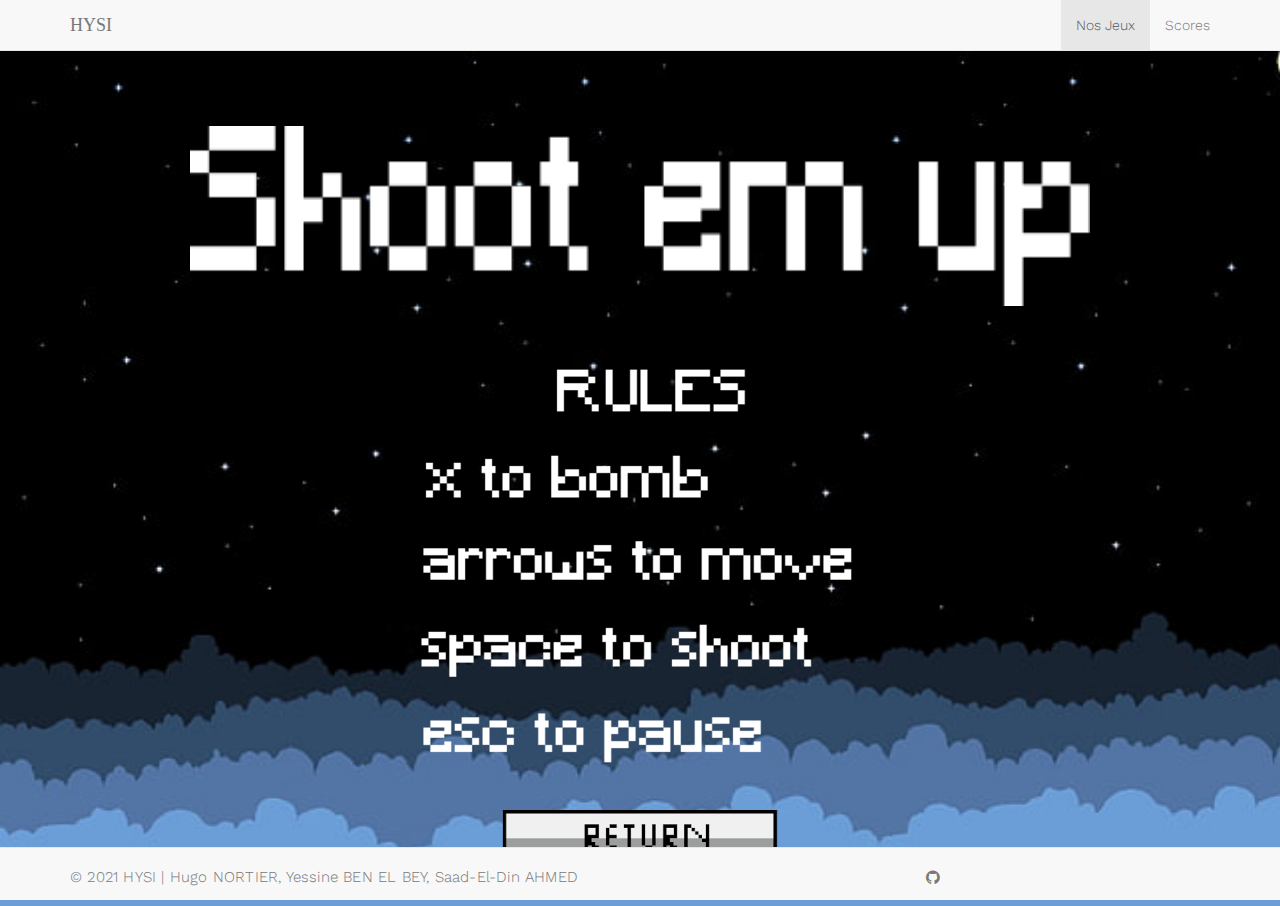
<file: jeux/jeux/seu/ShootEmUpRegles.html>
<!DOCTYPE html>
<html lang="fr">
  <head>
    <meta charset="UTF-8">
    <meta http-equiv="X-UA-Compatible" content="IE=Edge">
    <meta name="description" content="">
    <meta name="keywords" content="">
    <meta name="author" content="">
    <meta name="viewport" content="width=device-width, initial-scale=1, maximum-scale=1">
    <link rel="stylesheet" href="../../css/bootstrap.min.css">
    <link rel="stylesheet" href="../../css/font-awesome.min.css">
    <link rel="stylesheet" href="../../css/style.css">
    <link href="https://fonts.googleapis.com/css?family=Work+Sans:300,400,700" rel="stylesheet">
    <Link rel="Stylesheet" type="text/css" href="./css/Menu.css">
    <title>ShootEmUp - Rules</title>
</head>


<body>
    <div class="navbar navbar-default navbar-static-top" role="navigation">
        <div class="container">
             <div class="navbar-header">
                  <a href="../../index.html" class="navbar-brand"><i class="fa fa-magnet">HYSI</i></a>
             </div>
             <div class="collapse navbar-collapse">
                  <ul class="nav navbar-nav navbar-right">
                       <li class="active"><a href="../../index.html">Nos Jeux</a></li>
                       <li><a href="../../scores.html">Scores</a></li>
                  </ul>
             </div>
        </div>
   </div>

  <div class="frame1"> 
    <img class = "shomup" src="assets/images/seu_logo.png" alt="logo">
</div> 
    <div class="frame">
        <img class="selects" src="assets/images/rules_text_seu.png" alt="rules"/>
      <div class="btn-group" id="rules">
        <a href="./ShootEmUp.html"><img class="selects" src="assets/images/return_seu.png" alt="return"/></a>
      </div>
          
      </div>
<!-- Footer Section -->

<footer class = "foot">
    <div class="container">
         <div class="row">
              <div class="col-md-6 col-sm-6">
                   <div class="footer-copyright">
                        <p>© 2021 HYSI | Hugo NORTIER, Yessine BEN EL BEY, Saad-El-Din  AHMED</p>
                   </div>
              </div>
              <div class="col-md-6 col-sm-6">
                   <ul class="iconeGithub">
                        <li><a href="https://github.com/L3-Info-Miage-Universite-Cote-D-Azur/web-ihm-ahmed-ben-el-bey" class="fa fa-github"></a></li>
                   </ul>
              </div>
         </div>
    </div>
</footer>
</body>
</html>
</file>
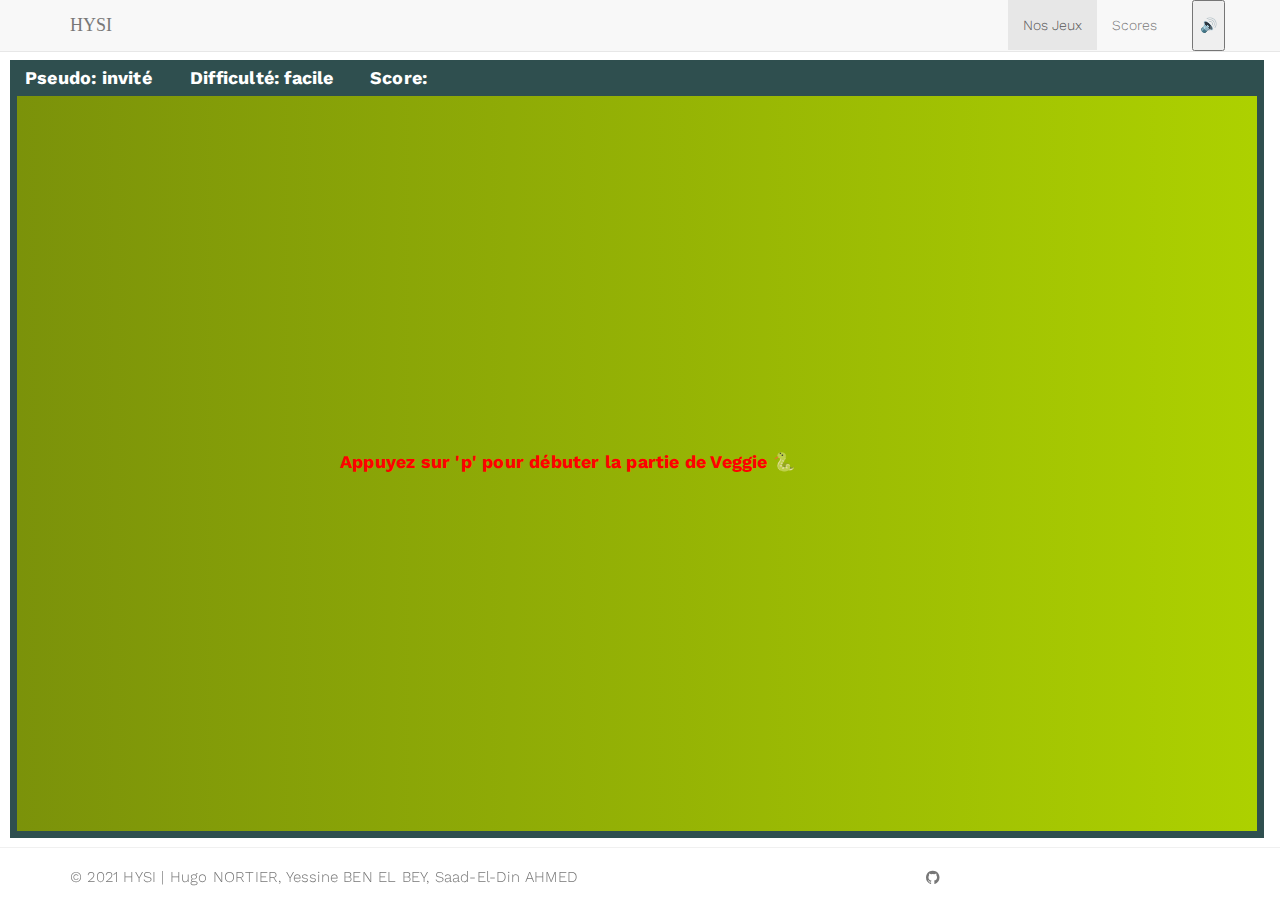
<file: jeux/jeux/snake/snake.html>
<!DOCTYPE html>
<html lang="fr">

<head>
     <meta charset="UTF-8">
     <meta http-equiv="X-UA-Compatible" content="IE=Edge">
     <meta name="description" content="snake facile">
     <meta name="keywords" content="snake, shoot em up, match-3, miage, javascript, web">
     <meta name="author" content="Hugo NORTIER, Yessine BEN EL BEY, Saad-El-Din AHMED">
     <meta name="viewport" content="width=device-width, initial-scale=1, maximum-scale=1">
     <link type="text/css" rel="stylesheet" href="../../css/bootstrap.min.css">
     <link type="text/css" rel="stylesheet" href="../../css/font-awesome.min.css">
     <link type="text/css" rel="stylesheet" href="../../css/style.css">
     <Link rel="Stylesheet" type="text/css" href="./css/styles.css">
     <script src="../../js/achievementsparser.js"></script>
     <script src="../../js/achievements.js"></script>
     <script src="../../js/achieve.js"></script>


     <link type="text/css" href="https://fonts.googleapis.com/css?family=Work+Sans:300,400,700" rel="stylesheet">
     <title>HYSI - SNAKE facile</title>
</head>

<body>
     <div id="end" class="modalEnd">
          <div class="modalEnd-content">
               <span class="close" onClick="parent.location='./index.html'">&times;</span>
               <img id="loseImage" src="assets/images/k-o.png" alt="défaite">
               <img id="winImage" src="assets/images/ggwp.jpg" alt="victoire">
               <p id="win" class="noMargin">Gagné! GG Veggie! </p>
               <p id="lose" class="noMargin">Perdu! Dommage Veggie😭</p>
               <p class="noMargin">Ton score est de: <b><span id="scoreModal"></span></b></p>
               <button type="button" id="btnRejouer" class="btn btn-lg btn-block" onclick="location.href='./snake.html'"><span>Rejouer</span></button>
               <div id="classement">
                    <p id="rank">RANG: Nom - Score </p>
                    <p class="noMargin scoref">Nom: Score: </p>
                    <p class="noMargin scoref">Nom: Score: </p>
                    <p class="noMargin scoref">Nom: Score: </p>
                    <p class="noMargin scoref">Nom: Score: </p>
                    <p class="noMargin scoref">Nom: Score: </p>
               </div>
          </div>
     </div>
     <div class="bodyCss">
          <div class="navbar navbar-default navbar-static-top" role="navigation">
               <div class="container">
                    <div class="navbar-header">
                         <a href="../../index.html" class="navbar-brand"><i class="fa fa-magnet">HYSI</i></a>
                    </div>

                    <div class="collapse navbar-collapse">
                         <ul id="nav" class="nav navbar-nav navbar-right">
                              <li class="active"><a href="../../index.html">Nos Jeux</a></li>
                              <li><a href="../../scores.html">Scores</a></li>
                              <li id="paramSon"></li>
                         </ul>
                    </div>
               </div>
          </div>

          <div id="canvasContainer" class="canvasContainer">
               <!--ici il y aura le canvas créé avec js-->
               <div class="infoP">
                    <p id="pseudo">Pseudo: </p>
               </div>
               <div class="infoP">
                    <p id="difficulté">Difficulté: </p>
               </div>
               <div class="infoP">
                    <p id="score">Score: </p>
               </div>
          </div>
     </div>

     <!-- Footer Section -->
     <footer class="foot">
          <div class="container">
               <div class="row">
                    <div class="col-md-6 col-sm-6">
                         <div class="footer-copyright">
                              <p>© 2021 HYSI | Hugo NORTIER, Yessine BEN EL BEY, Saad-El-Din AHMED</p>
                         </div>
                    </div>
                    <div class="col-md-6 col-sm-6">
                         <ul class="iconeGithub">
                              <li><a href="https://github.com/L3-Info-Miage-Universite-Cote-D-Azur/web-ihm-ahmed-ben-el-bey"
                                        class="fa fa-github"></a></li>
                         </ul>
                    </div>
               </div>
          </div>
     </footer>

     <!-- SCRIPTS -->
     <script src="https://code.jquery.com/jquery-3.5.1.min.js"
          integrity="sha256-9/aliU8dGd2tb6OSsuzixeV4y/faTqgFtohetphbbj0=" crossorigin="anonymous"></script>
     <script src="https://stackpath.bootstrapcdn.com/bootstrap/4.3.1/js/bootstrap.min.js"
          integrity="sha384-JjSmVgyd0p3pXB1rRibZUAYoIIy6OrQ6VrjIEaFf/nJGzIxFDsf4x0xIM+B07jRM"
          crossorigin="anonymous"></script>
     <script src="../../js/sound.js"></script>
     <script src="../../js/scoreglobal.js"></script>
     <script src="js/script.js"></script>
     <script src="js/snakeGame.js"></script>
     <script src="js/Champi.js"></script>
     <script src="js/Veggie.js"></script>
     <script src="js/Pomme.js"></script>
     <script src="js/Faucontre.js"></script>
</body>

</html>
</file>
<file: jeux/css/style.css>
body {
		background: #ffffff;
    font-family: 'Work Sans', sans-serif;
    font-style: normal;
		font-weight: 300;
    overflow-x: hidden;
}

/*---------------------------------------
    Titres et tipographies    
-----------------------------------------*/

h1,h2,h3,h4,h5,h6 {
  font-style: normal;
  font-weight: 300;
  letter-spacing: 0.5px;
}

h1 {
    font-size: 62px;
    padding-bottom: 14px;
    margin-bottom: 0px;
}

h2 {
  font-size: 32px;
  line-height: 46px;
}

h3 {
  font-size: 26px;
}

h4 {
  color: #666;
  font-size: 12px;
  font-weight: normal;
  letter-spacing: 2px;
}

p {
    color: #777;
    font-size: 15px;
    font-weight: 300;
    line-height: 26px;
    letter-spacing: 0.2px;
}

strong {
  font-weight: 400;
}

.btn-success:focus {
  background-color: #000;
  border-color: transparent;
}

/*---------------------------------------
    General               
-----------------------------------------*/

html{
  -webkit-font-smoothing: antialiased;
}

a {
  color: #4d638c;
  -webkit-transition: 0.5s;
  -o-transition: 0.5s;
  transition: 0.5s;
  text-decoration: none !important;
}
a:hover, a:active, a:focus {
  color: #4d638c;
  outline: none;
}

* {
  -webkit-box-sizing: border-box;
  -moz-box-sizing: border-box;
  box-sizing: border-box;
}

*:before,
*:after {
  -webkit-box-sizing: border-box;
  -moz-box-sizing: border-box;
  box-sizing: border-box;
}

#home {
    background-size: cover;
    background-position: center center;
    display: -webkit-box;
    display: -webkit-flex;
     display: -ms-flexbox;
    display: flex;
    -webkit-box-align: center;
    -webkit-align-items: center;
    -ms-flex-align: center;
     align-items: center;
    position: relative;
    text-align: center;
    padding-top: 30px;
    padding-bottom: 15px;
}

#home hr {
  width: 82px;
  margin-top: 32px;
}

/*---------------------------------------
    Choix jeux               
-----------------------------------------*/

#choixJeu
{
  padding-bottom: 30px;
}
#choixJeu small {
  color: #f0f0f0;
  font-size: 10px;
  letter-spacing: 1px;
  text-transform: uppercase;
}

#choixJeu .choixJeu-thumb {
  position: relative;
  padding: 0;
  margin-top: 32px;
}

#choixJeu .choixJeu-thumb .choixJeu-overlay {
  position: absolute;
  background: #222;
  color: #ffffff;
  top: 0;
  left: 0;
  right: 0;
  bottom: 0;
  width: 100%;
  height: 100%;
  text-align: center;
  vertical-align: top;
  opacity: 0;
  transition: all 0.4s ease-in-out;
}

#choixJeu .choixJeu-item {
    position: absolute;
    top:50%;
    left: 50%;
    -webkit-transform:translate(-50%,-50%);
      -ms-transform:translate(-50%,-50%);
          transform:translate(-50%,-50%);
}

#choixJeu .choixJeu-thumb:hover .choixJeu-overlay {
  opacity: 0.9;
}

#choixJeu .text-center {
  padding-top: 62px;
}

/*boutton mute*/
#paramSon{
  line-height: 45px;
  padding-left: 20px;
}

#PseudoResultat, #formulairePseudo{
  text-align: center;
}

/*---------------------------------------
   Footer               
-----------------------------------------*/

footer{
  border-top: 1px solid #f0f0f0;
  position:fixed !important;
  bottom:0;
  left:0;
  right:0;
}

footer .footer-copyright {
  padding-top: 16px;
}

/*---------------------------------------
   Social icon             
-----------------------------------------*/

.iconeGithub {
    position: relative;
    padding: 0;
    margin: 0;
    text-align: center;
}

.iconeGithub li {
    display: inline-block;
    list-style: none;
}

.iconeGithub li a {
    color: #777;
    cursor: pointer;
    font-size: 16px;
    text-decoration: none;
    transition: all 0.4s ease-in-out;
    text-align: center;
    vertical-align: middle;
    position: relative;
    margin: 22px 12px 10px 12px;
}

.iconeGithub li a:hover {
    color: #000;
    transform: scale(1.1);
}

/*---------------------------------------
   Responsive Design pour Mobile
-----------------------------------------*/

@media (max-width: 767px) {

  h1 {
    font-size: 38px;
  }

  h2 {
    font-size: 32px;
    line-height: 48px;
  }

  h3 {
    font-size: 22px;
  }

  .section-title h2 {
    font-size: 22px;
    line-height: 35px;
  }

  .navbar-default {
    margin-top: 0px;
    text-align: center;
  }

  #about .col-md-8 img {
    padding-right: 0px;
  }

  #blog-single-post .blog-post-title h2 {
    font-size: 29px;
    line-height: 40px;
  }

  footer {
    text-align: center;
  }

  footer .col-md-4 {
    padding-top: 42px;
  }

}
</file>
<file: jeux/jeux/snake/css/styles.css>
.bodyCss{
  position:fixed;
  background-color: white;
  top:0;
  bottom:3rem;
  left:0;
  right:0;
}

.imgFaucontre{
  background-image: url("../assets/images/veggie.jpg");
  background-size: contain; 
  background-repeat: no-repeat;
  background-position: center;
  top:3.5rem;
  bottom:0;
  width:100%;
  position:absolute;
}

.divBoutons {
  position: absolute;
  top:calc(50% - 0.6rem);
  width:100%;
  text-align: center;
}

.footerH{
  height:3rem;
}

/*Boutons*/
.btnChoix{  
font-size: 1.5rem;
}

.button:hover{
color: white;
font-weight: bold;
background: #20c74a;
box-shadow: 0 0 10px #21f356, 0 0 40px #21f356, 0 0 80px #21f356;
}

.green{
  color: green !important;
}

.choixDiff:hover span, .choixFaci:hover span {
  display:none
}

.choixDiff:hover:before {
  content:"Ah oué t'es chaud toi!";
}
.choixFaci:hover:before {
  content:"Tu cherches la facilité là!";
}

.nav{
    background-color: #f8f8f8;
    border-color: #e7e7e7;
}
.bck:hover{
  background-color: #D3D3D3 !important;
}

.bckI:hover{
  color:rgb(0, 0, 0) !important;

  background-color: transparent !important;
}

.canvasContainer{
  padding: 10px 10px 10px 10px;
  top:5rem;
  bottom:2.2rem;
  width:100%;
  position:absolute;
}
#canvas {
  background: #ADD100;  
  background: -webkit-linear-gradient(to right, #7B920A, #ADD100);  
  background: linear-gradient(to right, #7B920A, #ADD100); 
  border: 7px solid darkslategray;
  border-top: 36px solid darkslategray;
}

#canvas:hover { cursor: none; }


.infoP p{
  color: white;
  font-size: large;
  font-weight: bold;
}
.infoP{
  position:fixed;
  margin-left:15px;
  margin-top:5px;
}
.infoP:nth-child(2){
  margin-left:180px;
}
.infoP:nth-child(3){
  margin-left:360px;
}

.modalEnd {
  text-align: center;
  display: none; 
  position: relative; 
  
  z-index: 1; 
  padding-top: 100px; 
  
  margin: 1.25rem auto;
  max-width: 300px;
}

.modalEnd-content {
  background-color: #fefefe;
  padding: 20px;
  margin: auto;
  border: 1px solid #888;
  width: 80%;
}

.close {
  color: #aaaaaa;
  float: right;
  font-size: 28px;
  font-weight: bold;
}

.close:hover,
.close:focus {
  color: #000;
  text-decoration: none;
  cursor: pointer;
}

.noMargin{
  margin: 0 0 !important;
}

#rank{
  color: lime;
  padding-top:10px;
  margin: 0 0 !important;
  font-size: larger;
  font-weight: bold;
}

#btnRejouer:hover{
  color: white;
  font-weight: bold;
  background: #20c74a;
  box-shadow: 0 0 px #21f356, 0 0 20px #21f356, 0 0 40px #21f356;
}

#toucheP{ 
  position: absolute;
  color: red;
  font-size: large;
  font-weight: bold;
  text-align: center;
}
</file>
<file: jeux/css/Achievements.css>
img{
        width:45px;
        height:45px;
    }
    p.own{
        text-align: center;
        font-size:25px;
        margin-bottom:30px;
        width:100%;
        height: 20px;
        float:left;
        position:relative;
    }

    p.own img{
        cursor:help;
    }
</file>
<file: jeux/jeux/match3/css/Match3PlayMenu.css>
html, body {
  height: 100%;
  margin: 0;
}

.frame {
 
    width: 500px;
    height: 500px;
    background-color: transparent;
    margin: auto;
    margin-top:100px;
    text-align: center;
    border: 1px solid transparent;
    background-size: cover;
    
    position: relative;
    top: -5rem;
}

.test{
    height: 600px;
    width: 1200px;
    border:1px solid black;
    background-image: url("../assets/images/difficulte.jpg");
    background-size: cover; 
    margin:auto;


}

.candy {
    height: 150px;
    width: 300px;
    margin: auto;
    margin-bottom: -50px;
}
.frame1 {
    text-align: center;
    margin: auto;
    z-index: 10;
    margin-top: 75px;
}

.btn-group {
margin-top: 20px;}

.btn-group .selects
    {  
        width :30%;
        height : 30%;
        margin : 50px;
        margin-bottom: -20px;
        
    }

    .btn-group .selects2
    {  
      display: list-item;
      width: 200px;
      height: 60px;
      margin-top: 20px;
      margin-left: 20px;
      transform: scale(0.8);


    }
    .btn-group3 .selects3
    {  
        display: list-item;
        width: 200px;
        height: 50px;
        margin-top: 20px;
        margin-left: 160px;
        transform: scale(0.8);
    }
.foot {
    background-color: #f8f8f8;
    border-color: #e7e7e7;
    border-top: none;
    
    
}

.popup {
    margin: 70px auto;
    padding: 20px;
    margin-left:650px;
   /* background: #e5aef1;*/
    background: rgb(233, 167, 224);
    border-radius: 5px;
    width: 30%;
    position: relative;
    transition: all 1s ease-in-out;

   
    overflow-x:hidden;


  }
  #trait_dessus
{
border-top: 1px solid #000;
width : 700px;
}

  .popup h2 {
    margin-top: 0;
    color: #FF5959;
    font-family: Tahoma, Arial, sans-serif;
    font-size: 40px;
    font-family: Charcoal, sans-serif;

   
  }
  
  .popup h3 {
    font-family: Impact, Charcoal, sans-serif;
    font-size: 25px;
    letter-spacing: 2px;
    word-spacing: 2px;
    color: palevioletred;
    border:solid;
    border-color: white;
    text-align: center;
    font-weight: 400;
    text-decoration: rgb(68, 68, 68);
    font-style: normal;
    font-variant: normal;
    text-transform: none;

  }
  .popup h5 {
  text-align: left;
  text-decoration: underline;
  font-size: 15px;
  }
  .popup p {
    text-align: left;
    font-size: 15px;
    font-family: Georgia, 'Times New Roman', Times, serif;
    color: rgb(87, 85, 85);
  }
  .popup table
{
    border-collapse: collapse;
    margin:auto;
}
.popup td, th /* Mettre une bordure sur les td ET les th */
{
    border: 1px solid black;
    height: 5%;
    width: 5%;
    text-align: center;
}
  .popup h4 {
    font-family: Charcoal, sans-serif;

    text-align: left;
    text-decoration: underline;
    font-size: 20px;
  }
  .popup li{
    text-align: left;

  }
 

  .popup .close {
    position: absolute;
    top: 20px;
    right: 30px;
    transition: all 200ms;
    font-size: 30px;
    font-weight: bold;
    text-decoration: none;
    color: #333;
  }

  .popup .content {
    overflow-y:hidden;
    overflow-x:hidden;
  }
  
  @media screen and (max-width: 700px){
    .box{
      width: 70%;
    }
    .popup{
      width: 70%;
    }
  }
  .overlay {
    position: fixed;
    top: 0;
    bottom: 0;
    left: 0;
    right: 0;
    background: rgba(0, 0, 0, 0.7);
    transition: opacity 200ms;
    visibility: hidden;
    opacity: 0;
  }
  .overlay:target {
    visibility: visible;
    opacity: 1;
  }
</file>
<file: jeux/jeux/seu/css/Menu.css>
body {
    background-image: url("../assets/images/ciel seu.jpg");
    background-size: cover; 
    
}
.frame {
    width: 500px;
    height: 500px;
    background-color: transparent;
    margin: auto;
    margin-top:100px;
    text-align: center;
    border: 1px solid transparent;
    background-size: cover;
    position: relative;
    top: -5rem;
}

.shomup {
    height: 180px;
    width: 900px;
    text-align: center;
    margin: auto;
}
.frame1 {
    text-align: center;
    margin: auto;
    z-index: 10;
    margin-top: 75px;
}

#rules {
    margin-top: 20px;
}

.btn-group {
    margin-top: 90px;
}

.btn-group .selects
    {  
        width :70%;
        height : 70%;
        margin : 12px;
    }
.btn-group .selects:hover
    {  
        box-shadow: 0 5px 30px rgb(255, 255, 255);

    }

.foot {
    background-color: #f8f8f8;
    border-color: #e7e7e7;
}
</file>
<file: jeux/jeux/seu/css/shootemupgame.css>
body {
  background-color: black;
  overflow:hidden;
}
html, body {
  height: 100%;
  margin: 0;
}
.wrapper {
  min-height: 91%;

  /* Equal to height of footer */
  /* But also accounting for potential margin-bottom of last child */
  margin-bottom: -50px;
}
.footer,
.push {
  height: 50px;
}
#myCanvas, #scream {
  width: 640px;
  height: 800px;
  position: relative;
  display: block;
}

#myScore{
  margin-left:835px;
  margin-bottom:20px;
}

canvas {
  margin-top:-800px;
  background:transparent;
  border: inset;
  border-color: lightgrey;
  border-width: 4px;
}

.black_overlay {
  display: none;
  position: absolute;
  top: 0%;
  left: 0%;
  width: 100%;
  height: 100%;
  background-color: black;
  z-index: 1001;
  -moz-opacity: 0.8;
  opacity: .80;
  filter: alpha(opacity=80);
}
.white_content {

  display: none;
  position: fixed;
  top: 12%;
  left: 30%;
  padding: 16px;
  border: 8px solid white;
  background-image: url("../assets/images/background seu.gif");
  z-index: 1002;
  overflow: hidden;
}

#final {
  font-size: 40px;
  color: white;
  font-family: Lucida Console; 
}

#scoresf {
  align-items: center;
  padding-top:30px;
  padding-bottom:20px;
  margin-top:20px;
  margin-left:18%;
  border: 1px solid white;
  width:600px;
  height:400px;
}
.scoref {
  margin-top:30px;
  font-size: 40px;
  color: white;
  font-family: Lucida Console; 
}
</file>
